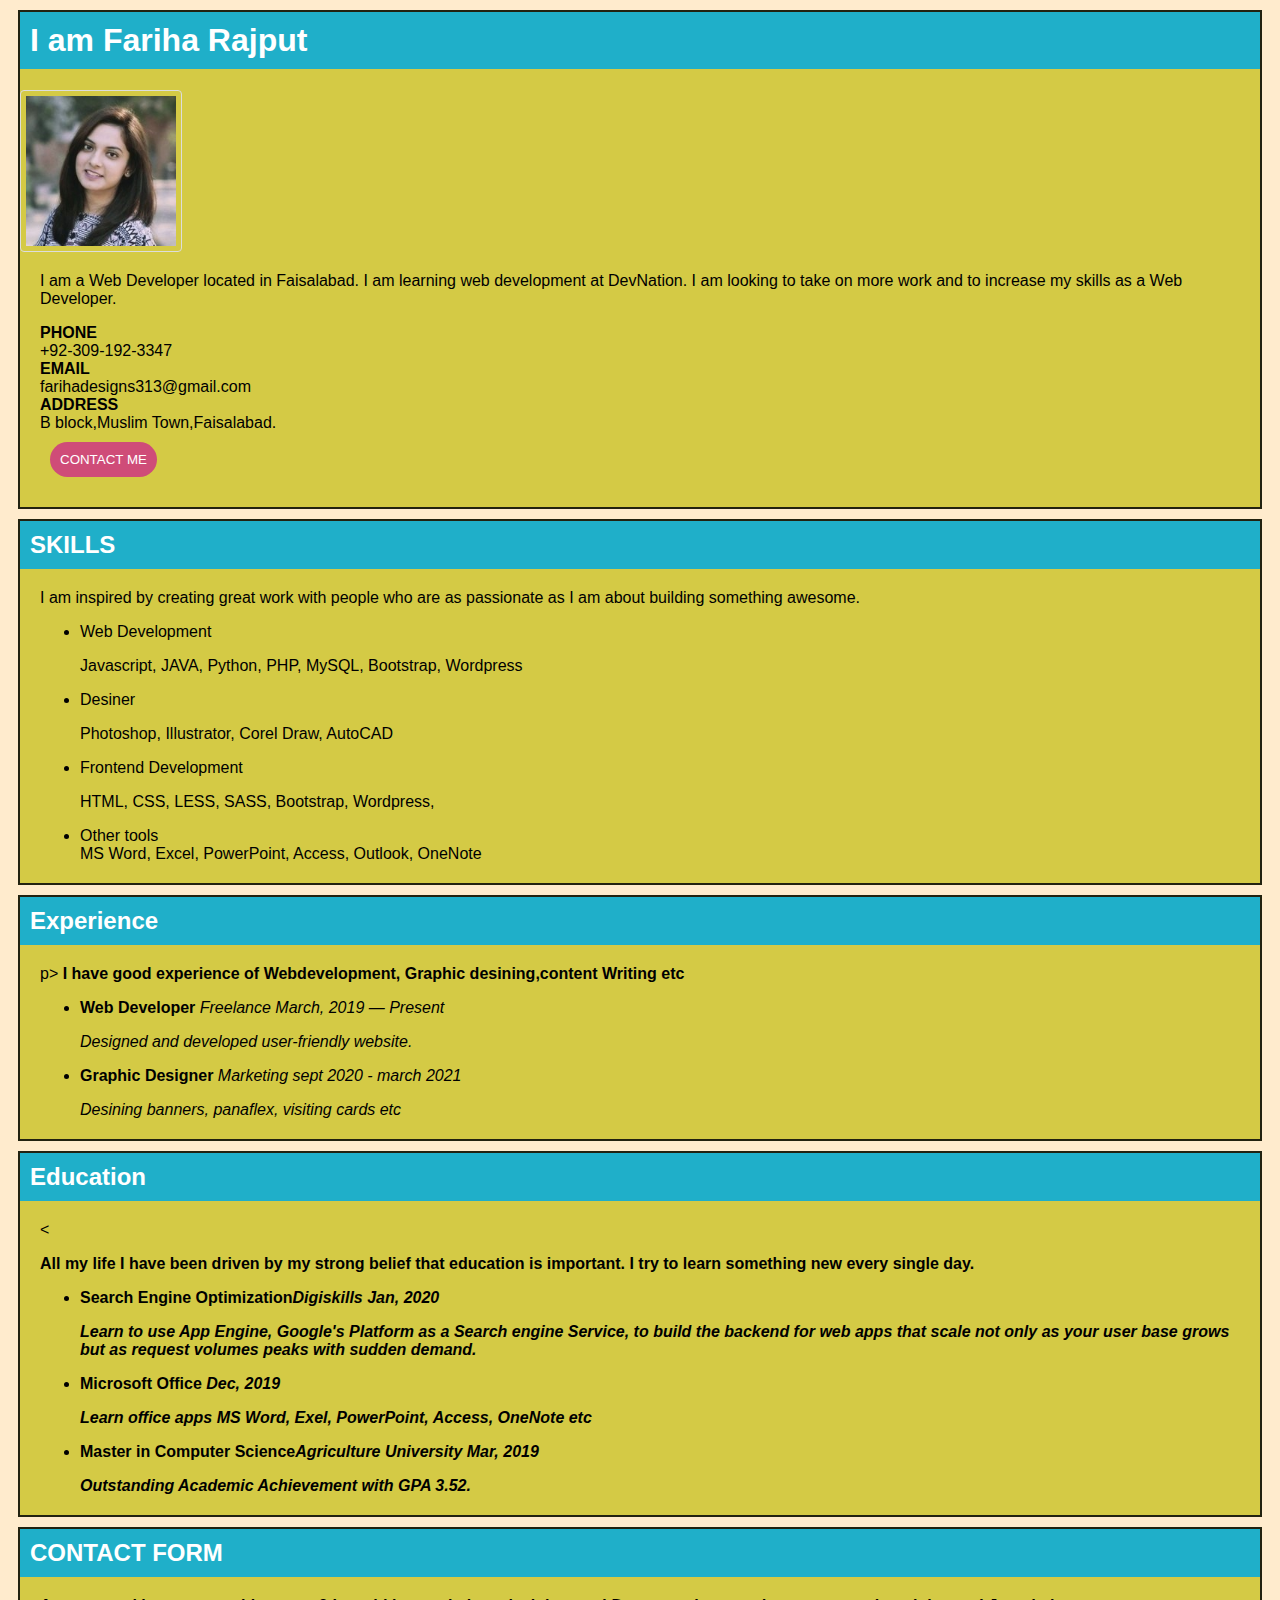
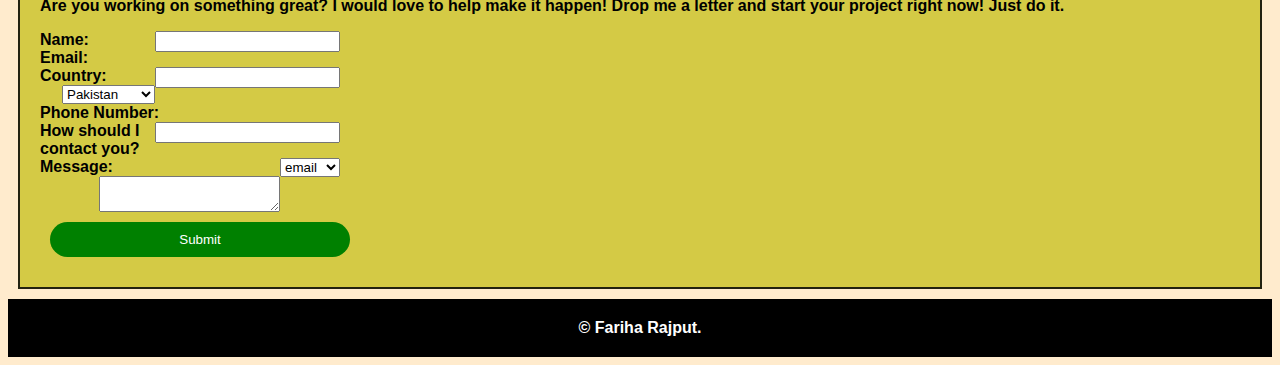
<file: week1/index.html>
<!DOCTYPE html>
<html lang="en">

<head>
    <meta charset="UTF-8">
    <meta http-equiv="X-UA-Compatible" content="IE=edge">
    <meta name="viewport" content="width=device-width, initial-scale=1.0">
    <title>Portfolio</title>
    <link rel="stylesheet" href="css/style.css" type="text/css">
</head>

<body>

    <section class="section">
        <!-- Introduction -->
        <h1>I am Fariha Rajput</h1>
        <img src="images/profile_pic.jpg" alt="Fariha Rajput">

        <div class="content">
            <p>I am a Web Developer located in Faisalabad. I am learning web development at DevNation. I am
                looking to take on more work and to increase my skills as a Web Developer.</p>
            <div>
                <strong>PHONE</strong><br>
                +92-309-192-3347
            </div>
            <div>
                <strong>EMAIL</strong><br>
                farihadesigns313@gmail.com
            </div>
            <div>
                <strong>ADDRESS</strong><br>
                B block,Muslim Town,Faisalabad.
            </div>
            <button class="btn btn-contact">CONTACT ME</button>
        </div>
    </section>

    <section class="section">
        <!-- skills  -->
        <h2>SKILLS</h2>
        <div class="content">
            <p>
                I am inspired by creating great work with people who are as passionate as I am about building something
                awesome.
            </p>
            <ul>
                <li>Web Development</li>
                <p>
                    Javascript, JAVA, Python, PHP, MySQL, Bootstrap, Wordpress
                </p>
                <li>Desiner</li>
                <p>
                    Photoshop, Illustrator, Corel Draw, AutoCAD
                </p>
                <li>Frontend Development</li>
                <p>
                    HTML, CSS, LESS, SASS, Bootstrap, Wordpress,
                </p>
    
                <li>Other tools</li>
                MS Word, Excel, PowerPoint, Access, Outlook, OneNote
            </ul>
        </div>
    </section>

    <section class="section">
        <!-- experience -->
        <h2>Experience</h2>
        <div class="content">
            p>
            <strong>I have good experience of Webdevelopment, Graphic desining,content Writing etc</strong>
        </p>
        <ul>
            <li><strong>Web Developer</strong> <em>Freelance March, 2019 — Present</em></li>
            <p>
                <em>Designed and developed user-friendly website.</em>
            </p>
            <li><strong>Graphic Designer</strong> <em> Marketing sept 2020 - march 2021</em></li>
            <p>
                <em>Desining banners, panaflex, visiting cards etc</em>
            </p>
        </ul>  
          </div>
    </section>

    <section class="section">
        <!-- education -->
        <h2>Education</h2>
        <div class="content">
            <<p>
                <strong>All my life I have been driven by my strong belief that education is important. I try to learn
                    something new every single day.</strong>
            </p>
    
            <ul>
                <li><strong>Search Engine Optimization<em>Digiskills Jan, 2020</em>
                    <p>
                        <em>Learn to use App Engine, Google's Platform as a  Search engine Service, to build the backend for web apps that
                            scale not only as your user base grows but as request volumes peaks with sudden demand.</em>
                    </p>
                </li>
                <li><strong>Microsoft Office </strong><em> Dec, 2019</em>
                    <p>
                        <em>Learn office apps MS Word, Exel, PowerPoint, Access, OneNote etc</em>
                    </p>
                </li>
                <li><strong>Master in Computer Science</strong><em>Agriculture University Mar, 2019</em>
                    <p>
                        <em>Outstanding Academic Achievement with GPA 3.52. </em>
                    </p>
                </li>
            </ul>
        </div>
    </section>

    <section class="section">
        <!-- contact form -->
        <h2>
            CONTACT FORM
        </h2>
        <div class="content">
            <p>
                Are you working on something great? I would love to help make it happen! Drop me a letter and start your
                project right now! Just do it.
            </p>

            <div>
                <form action="" method="POST" class="input-form">
                    <div class="input-box">
                        <label for="name">Name:</label>
                        <input type="text" name="name"><br>
                    </div>


                    <div class="input-box">
                        <label for="email">Email:</label>
                        <input type="text" name="email"><br>
                    </div>

                    <div class="input-box">
                        <label for="country">Country:</label>
                        <select name="country">
                            <option value="pakistan">Pakistan</option>
                            <option value="uae">UAE</option>
                            <option value="bangladesh">Bangladesh</option>
                            <option value="singapore">Singapore</option>
                            <option value="usa">USA</option>
                        </select>
                    </div>
                    <div class="input-box">
                        <label for="Phone">Phone Number:</label>
                        <input type="tel" name="phone"><br>
                    </div>

                    <div class="input-box">
                        <label for="contact">How should I contact you?</label>
                        <select name="contact">
                            <option value="email">email</option>
                            <option value="phone">phone</option>
                        </select>
                    </div>

                    <div class="input-box">
                        <label for="message">Message:</label>
                        <textarea name="message"></textarea>
                    </div>

                    <input type="submit" value="Submit" class="btn btn-submit">
                </form>
            </div>
        </div>
    </section>

    <footer class="footer">
        &copy; Fariha Rajput.
    </footer>

</body>

</html>
</file>
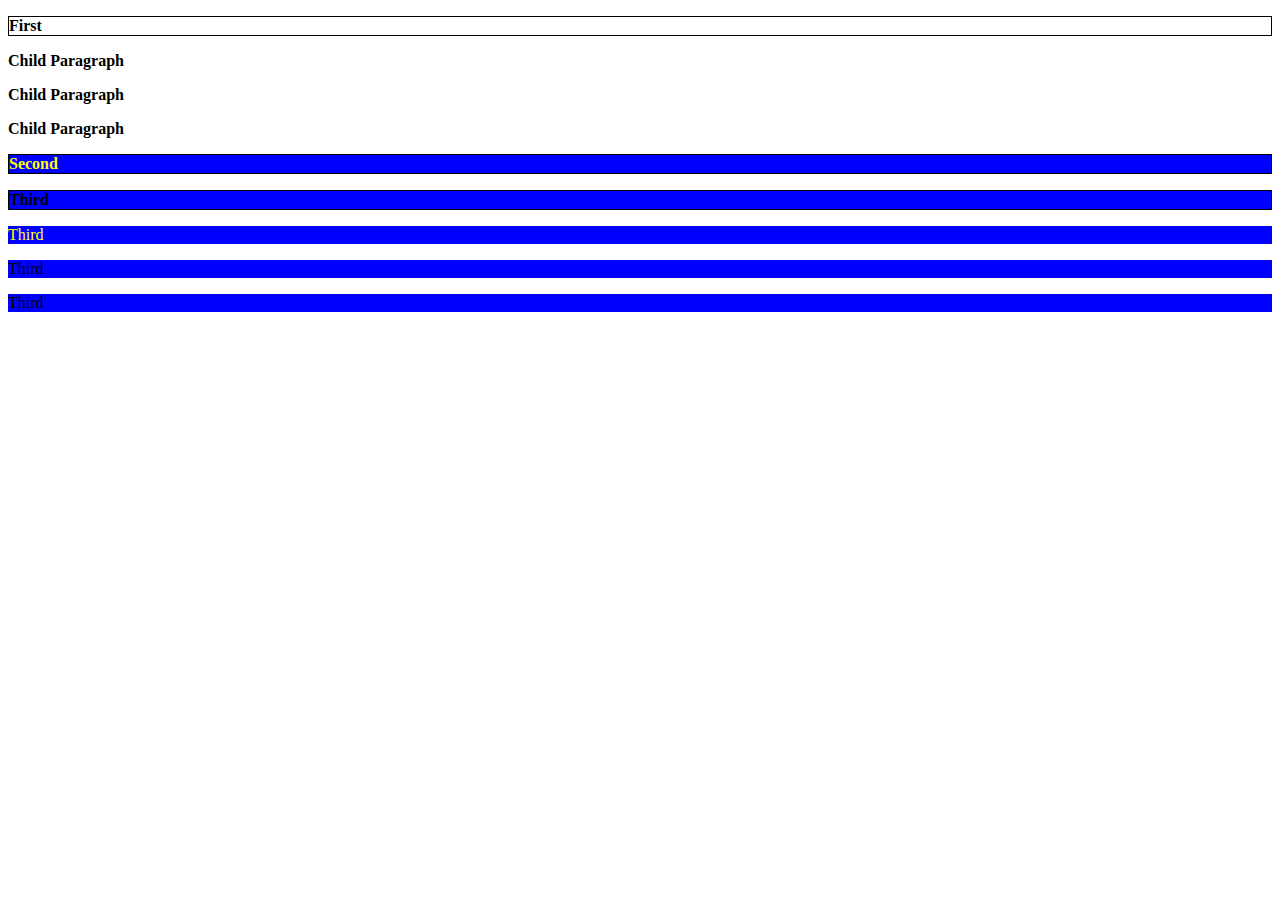
<file: week2/index.html>
<!DOCTYPE html>
<html lang="en">
  <head>
    <meta charset="UTF-8" />
    <meta http-equiv="X-UA-Compatible" content="IE=edge" />
    <meta name="viewport" content="width=device-width, initial-scale=1.0" />
    <title>Document</title>
    <link rel="stylesheet" href="css/style.css" type="text/css" />
  </head>
  <body>
    <div id="container">
      <p>First</p>
      <div>
        <p>Child Paragraph</p>
        <p>Child Paragraph</p>
        <p>Child Paragraph</p>
      </div>
      <p>Second</p>
      <p>Third</p>
    </div>
    <p>Third</p>
    <p>Third</p>
    <p>Third</p>
  </body>
</html>
</file>
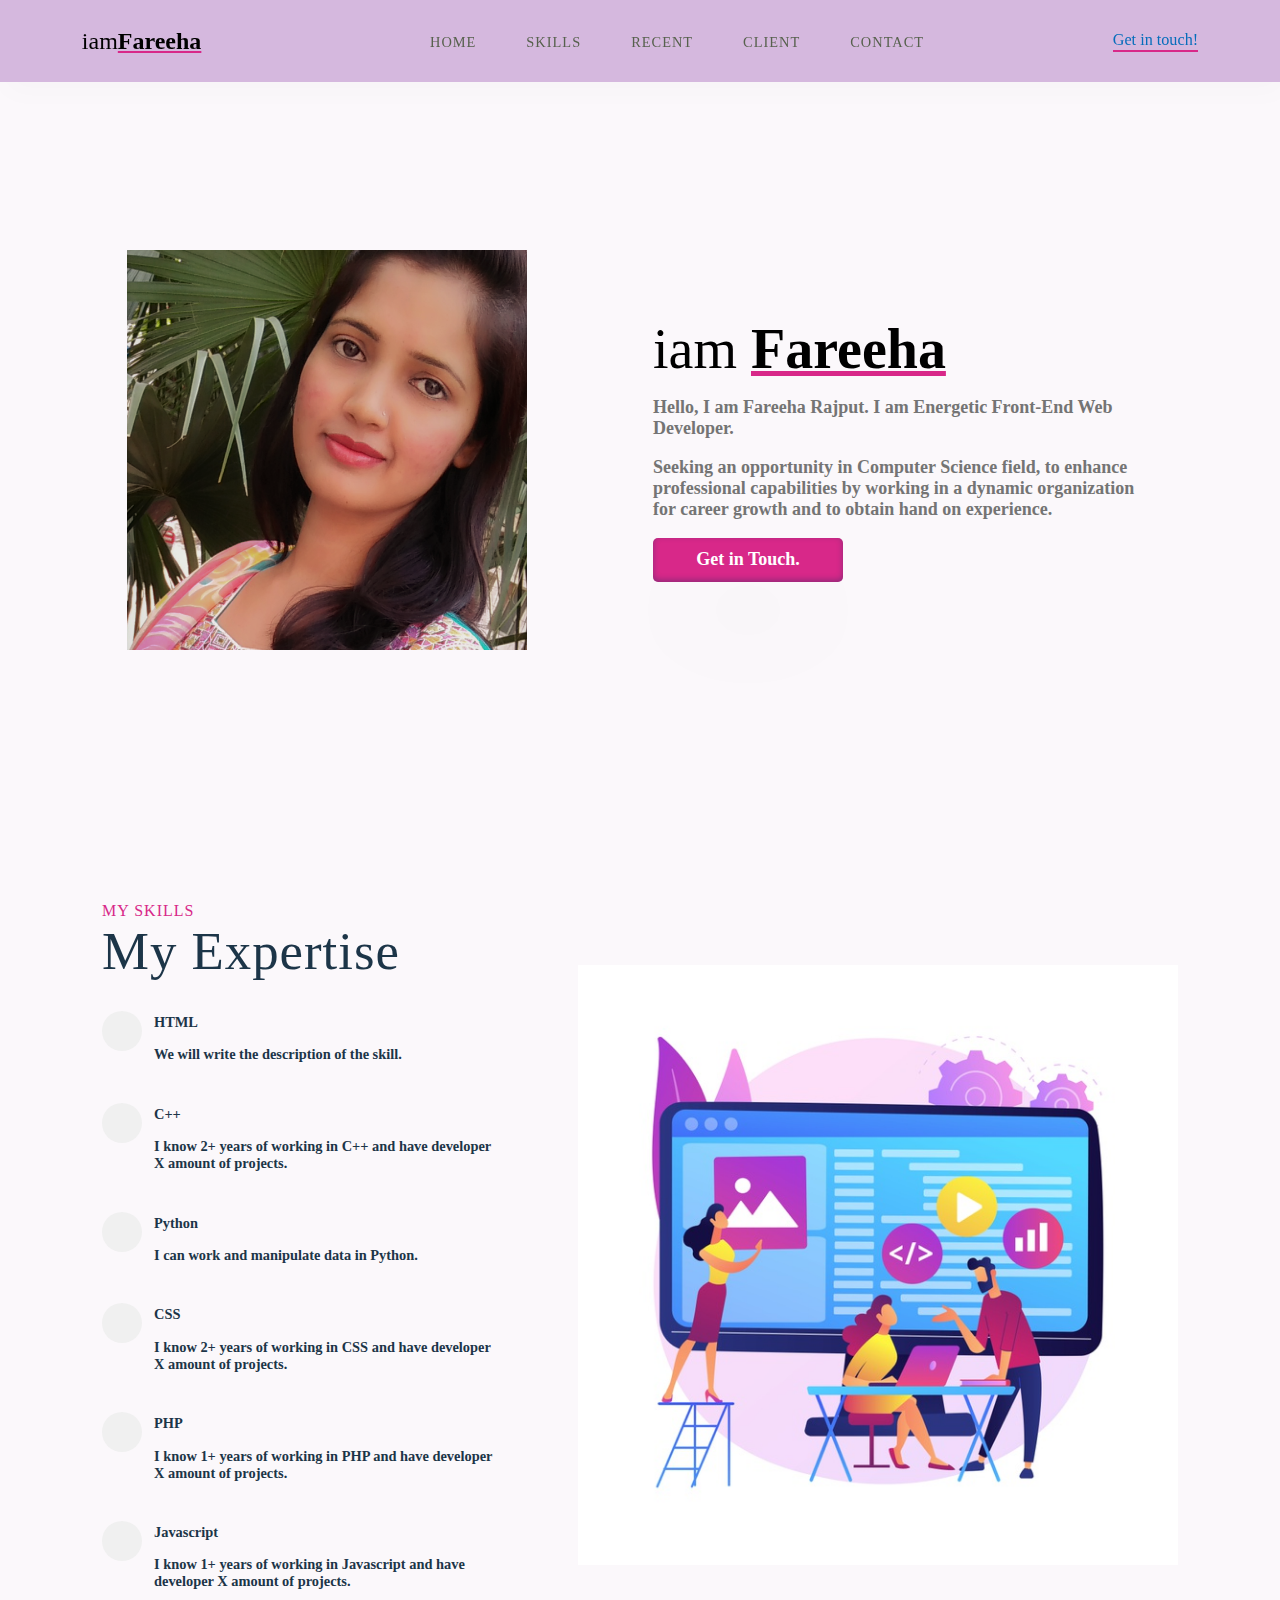
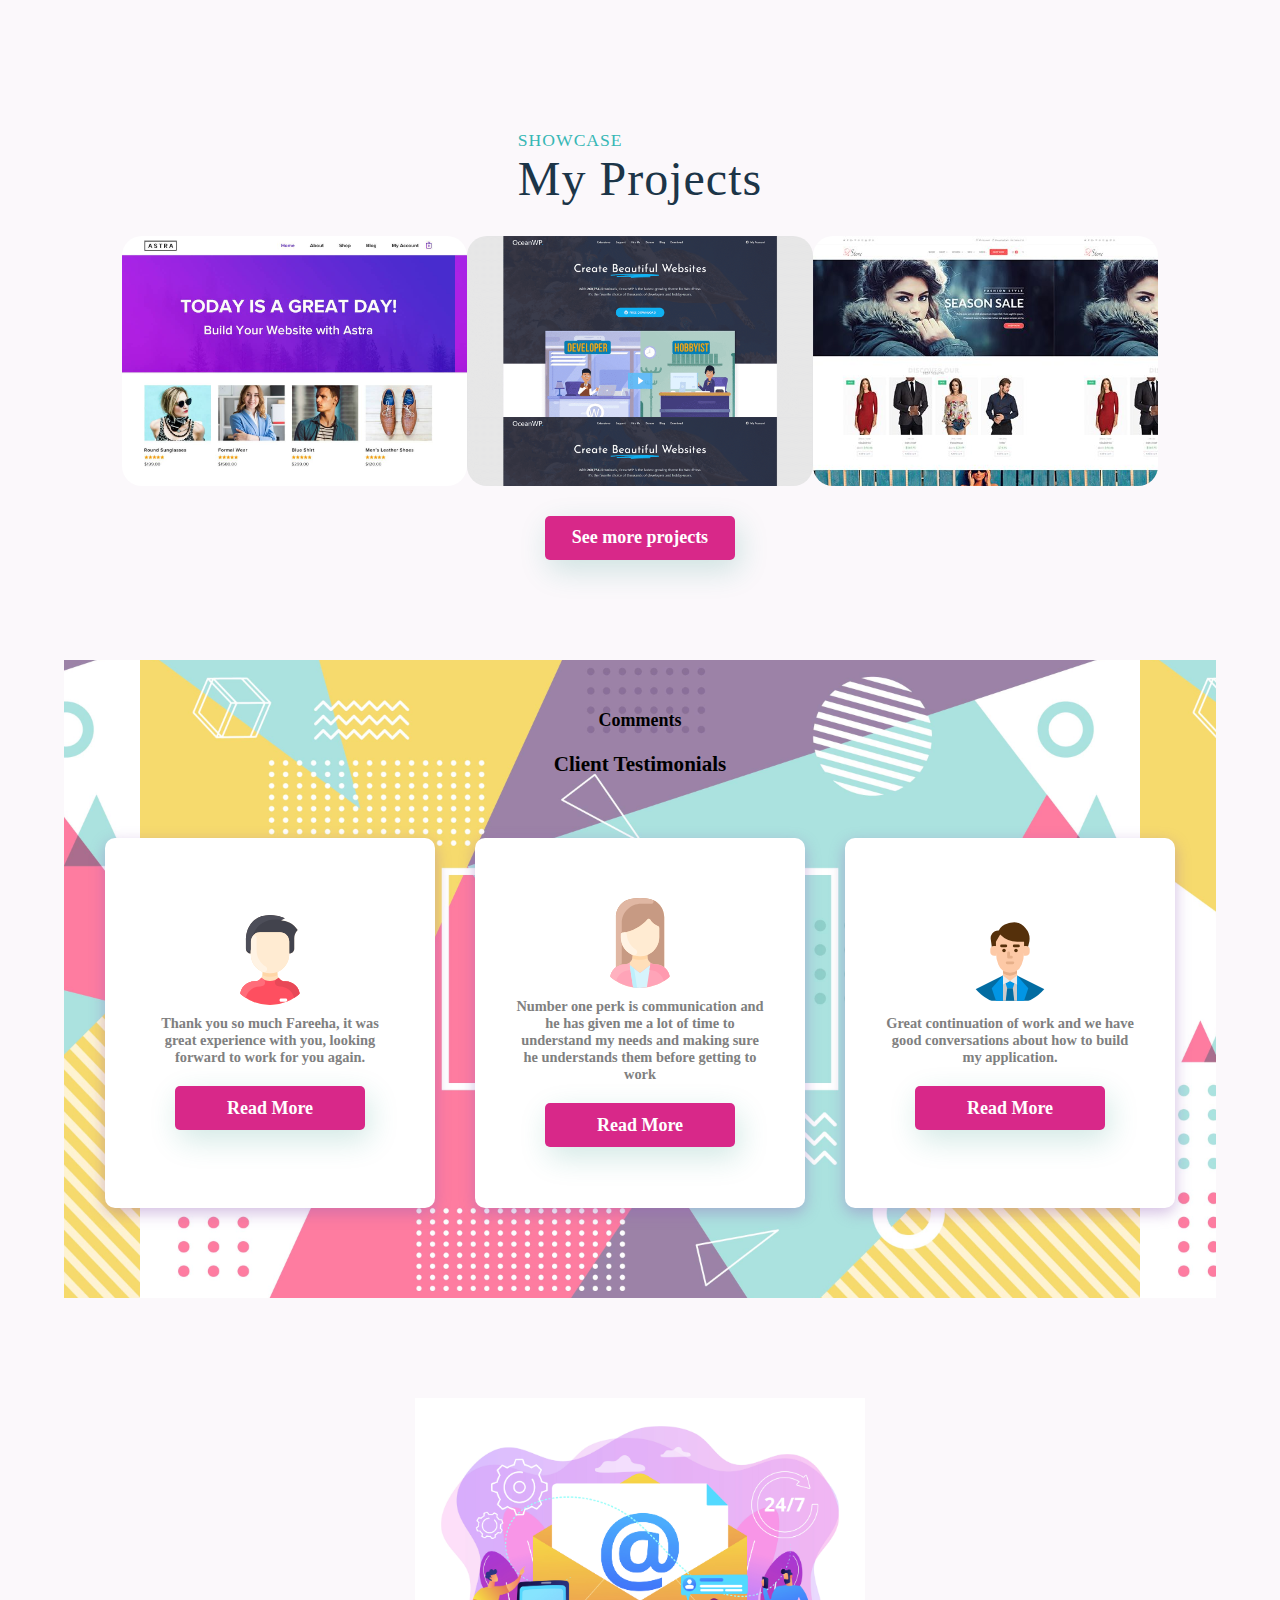
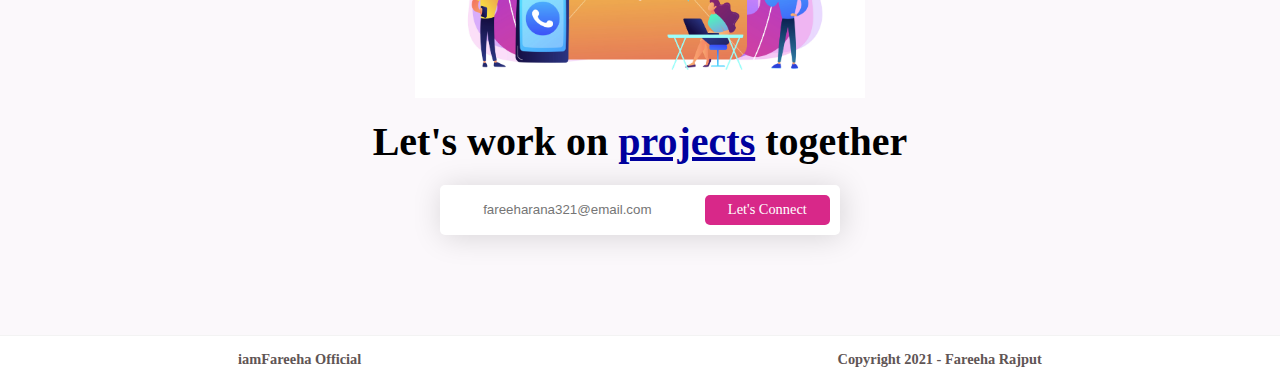
<file: week3/html/index.html>
<!DOCTYPE html>
<html lang="en">
<head>
    <meta charset="UTF-8">
    <meta name="viewport" content="width=device-width, initial-scale=1.0">

    <!-- Google Fonts --><!-- Fonts -->
    <link rel="preconnect" href="https://fonts.gstatic.com">
    <link href="https://fonts.googleapis.com/css2?family=Montserrat:wght@300;500;700&display=swap" rel="stylesheet">
    <!-- Font Awesome -->
    <link rel="stylesheet" href="https://cdnjs.cloudflare.com/ajax/libs/font-awesome/5.15.2/css/all.min.css" integrity="sha512-HK5fgLBL+xu6dm/Ii3z4xhlSUyZgTT9tuc/hSrtw6uzJOvgRr2a9jyxxT1ely+B+xFAmJKVSTbpM/CuL7qxO8w==" crossorigin="anonymous" />
    <!-- CSS Files -->
    <link rel="stylesheet" type="text/css" href="../css/style.css" media="screen" />

    <title>My Portfolio</title>
</head>

<body>

    <!-- Navbar Section -->
    <section id="main">
        <nav>
            <!-- Logo -->
            <a href="#">
                <h1 class="logo-heading">iam<span class="name">Fareeha</span></h1>
            </a>
            <!-- Menu Button (Checkbox for responsiveness) -->
            <input class="menu-btn" type="checkbox" id="menu-btn">
            <label class="menu-icon" for="menu-btn">
                <span class="nav-icon"></span>
            </label>
            <!-- Menu Items -->
            <ul class="menu">
                <li><a href="#">Home</a></li>
                <li><a href="#skills">Skills</a></li>
                <li><a href="#my-projects">Recent</a></li>
                <li><a href="#client">Client</a></li>
                <li><a href="#contact">Contact</a></li>
            </ul>
            <!-- Get in touch button -->
            <a href="https://www.linkedin.com/in/fareeha-rajput-057762108/" class="get-in-touch">Get in touch!</a>
        </nav>

    </section>

    <!-- Front-Main Section -->
    <div class="content">
        <!-- Image -->
        <div class="model">
            <img class="img" alt="fareeha-image" src="../img/pic.png">
        </div>
        <!-- Text on the right -->
        <div class="main-text">
            <h1 class="logo-heading">iam
                <span class="name">Fareeha</span>
            </h1>
            <p>Hello, I am Fareeha Rajput. I am Energetic Front-End Web Developer. </p>
            <p>Seeking an opportunity in Computer Science field,
                to enhance professional capabilities by working
                in a dynamic organization for career growth
                and to obtain hand on experience.</p>
            <a href="https://www.linkedin.com/in/fareeha-rajput-057762108/" class="portfolio-button">Get in Touch.</a>
        </div>

    </div>

    <!-- Skills Section -->
    <section id="skills">

        <div class="skill-text">

            <div class="skill-heading">
                <span>My Skills</span>
                <h2>My Expertise</h2>
            </div>

            <div class="s-box-container">
                <!-- Skill Box # 1 -->
                <div class="skill-box">
                    <div class="s-box-icon">
                        <i class="fab fa-html5"></i>
                    </div>

                    <div class="s-box-text">
                        <strong>HTML</strong>
                        <p>We will write the description of the skill.</p>
                    </div>

                </div>

                <!-- Skill Box # 2 -->
                <div class="skill-box">
                    <div class="s-box-icon">
                        <i class="fab fa-cuttlefish"></i>
                    </div>

                    <div class="s-box-text">
                        <strong>C++</strong>
                        <p>I know 2+ years of working in C++ and have developer X amount of projects.</p>
                    </div>

                </div>

                <!-- Skill Box # 3 -->
                <div class="skill-box">
                    <div class="s-box-icon">
                        <i class="fab fa-python"></i>
                    </div>

                    <div class="s-box-text">
                        <strong>Python</strong>
                        <p>I can work and manipulate data in Python.</p>
                    </div>

                </div>

                <!-- Skill Box # 4 -->
                <div class="skill-box">
                    <div class="s-box-icon">
                        <i class="fab fa-css3-alt"></i>
                    </div>

                    <div class="s-box-text">
                        <strong>CSS</strong>
                        <p>I know 2+ years of working in CSS and have developer X amount of projects.</p>
                    </div>

                </div>
                <!-- Skill Box # 5 -->
                <div class="skill-box">
                    <div class="s-box-icon">
                        <i class="fab fa-php"></i>
                    </div>

                    <div class="s-box-text">
                        <strong>PHP</strong>
                        <p>I know 1+ years of working in PHP and have developer X amount of projects.</p>
                    </div>

                </div>

                <!-- Skill Box # 6 -->
                <div class="skill-box">
                    <div class="s-box-icon">
                        <i class="fab fa-js-square"></i>
                    </div>

                    <div class="s-box-text">
                        <strong>Javascript</strong>
                        <p>I know 1+ years of working in Javascript and have developer X amount of projects.</p>
                    </div>

                </div>

            </div>

        </div>

        <div class="skill-img">
            <img src="../img/skill2.jpg" alt="skills-image">
        </div>
    </section>

    <!-- My Projects -->
    <section id="my-projects">
        <div class="recent-heading">
            <span>Showcase</span>
            <h3>My Projects</h3>
        </div>

        <div class="project-showcase">
            <!-- Project # 1 -->
            <div class="project one">
                <div id="hide">
                    <p class="project-text">
                        Description of the project
                    </p>
                    <a href="#" class="project-btn">Visit Website</a>
                </div>
            </div>

             <!-- Project # 2 -->
             <div class="project two">
                <div id="hide">
                    <p class="project-text">
                        Description of the project
                    </p>
                    <a href="#" class="project-btn">Visit Website</a>
                </div>
            </div>

             <!-- Project # 3 -->
             <div class="project three">
                <div id="hide">
                    <p class="project-text">
                        Description of the project
                    </p>
                    <a href="#" class="project-btn">Visit Website</a>
                </div>
            </div>
        </div>
        <a href="" class="recent-btn">See more projects</a>

    </section>
   
    <section id="client">
        <!-- Client Heading -->
        <div class="client-heading">
            <span>Comments</span>
            <h3>Client Testimonials</h3>
        </div>

        <div class="c-box-container">
            <!-- Client Box # 1 -->
            <div class="client-box">
                <img src="../img/man.svg" alt="">
                <div class="star">
                    <i class="fa fa-star"></i>
                    <i class="fa fa-star"></i>
                    <i class="fa fa-star"></i>
                    <i class="fa fa-star"></i>
                    <i class="fa fa-star"></i>
                </div>
                <p>Thank you so much Fareeha, it was great experience with you, looking forward to work for you again.</p>
                <a href="#">Read More</a>
            </div>

            <!-- Client Box # 2 -->
            <div class="client-box">
                <img src="../img/woman.svg" alt="">
                <div class="star">
                    <i class="fa fa-star"></i>
                    <i class="fa fa-star"></i>
                    <i class="fa fa-star"></i>
                    <i class="fa fa-star"></i>
                    <i class="fa fa-star"></i>
                </div>
                <!-- <p>Great job, delivered exactly what I was looking for in a timely manner. Thank you.</p> -->
                <p> Number one perk is communication and he has given me a lot of time to understand my needs and making sure he understands them before getting to work</p>
                <a href="#">Read More</a>
            </div>

            <!-- Client Box # 3 -->
            <div class="client-box">
                <img src="../img/bussiness-man.svg" alt="">
                <div class="star">
                    <i class="fa fa-star"></i>
                    <i class="fa fa-star"></i>
                    <i class="fa fa-star"></i>
                    <i class="fa fa-star"></i>
                    <i class="fa fa-star"></i>
                </div>
                <p>Great continuation of work and we have good conversations about how to build my application.</p>
                <a href="#">Read More</a>
            </div>
        </div>
    </section>

    <!-- Contact & Footer -->

    <section id="contact">
        <img src="../img/contact.jpg">
        <h3>Let's work on <span style="color: rgb(0, 0, 158); text-decoration: underline;">projects</span> together</h3>
        <div class="contact-input">
            <input type="email" placeholder="fareeharana321@email.com">
            <a href="#">Let's Connect</a>
        </div>
    </section>

    <footer>
        <p>iamFareeha Official</p>
        <p>Copyright 2021 - Fareeha Rajput</p>

    </footer>



    
</body>
</html>
</file>
<file: week1/css/style.css>
body{
    font-family: 'Segoe UI', Tahoma, Geneva, Verdana, sans-serif;
    background-color: blanchedalmond;
}

.section{
    border: solid 2px rgb(34, 34, 16);
    background-color: rgb(212, 202, 69);
    margin: 10px;
}

.section h1, h2{
    background-color: rgb(31, 175, 201);
    color: white;
    padding: 10px;
    margin-top: 0;
}

.section img {
    border: 1px solid #ddd;
    border-radius: 4px;
    padding: 5px;
    width: 150px;
  }

.content{
    margin: 0 20px 20px 20px;
}

.btn{
    border: none;
    border-radius: 50px;
    padding: 10px;
    margin: 10px;
}

.btn-contact{
    background-color:rgb(207, 76, 120);
    color: white;
}

.btn-submit{
    background-color:green;
    color: white;
    width: 300px;  
    border-radius: 50px;  
}

.input-form{
    width: 300px;
}

.input-box input, select, textarea{
    float: right;
}

.footer{
    padding: 20px;
    background-color: black;
    color: white;
    text-align: center;
}
</file>
<file: week2/css/style.css>
div#container p {
  font-weight: bold;
}

div#container > p {
  border: 1px solid black;
}

div + p {
  color: yellow;
}

div ~ p {
  background-color: blue;
}
</file>
<file: week3/css/style.css>
@charset "utf-8";

:root {
    --main-bg-color: #d82889;
}

body {
    margin: 0px;
    padding: 0px;
    font-family: Cambria, "Hoefler Text", "Liberation Serif", Times, "Times New Roman", "serif";
    font-size: large;
    font-weight: 600;
    box-sizing: border-box;
    scroll-behavior: smooth;
    background-color: rgba(236, 220, 233, 0.2);
}

.border {
    border: 2px solid black;
}

ul {
    list-style: none;
}

a {
    text-decoration: none;
}

#main {
    width: 100%;
    height: 100vh;
    position: relative;
}

nav {
    display: flex;
    justify-content: space-around;
    align-items: center;
    box-shadow: 5px 10px 30px rgba(15, 15, 15, 0.02);
    position: fixed;
    left: 0;
    top: 0;
    width: 100%;
    z-index: 1;
    background-color: rgba(126, 36, 156, 0.3);
}

nav ul {
    display: flex;
}

nav ul li a {
    height: 40px;
    line-height: 43px;
    margin: 3px;
    padding: 0px 22px;
    display: flex;
    font-size: 0.8em;
    text-transform: uppercase;
    font-weight: 500;
    color: #57614d;
    letter-spacing: 1px;
}

nav ul li a:hover {
    background-color: var(--main-bg-color);
    color: #fff;
    border-radius: 5px;
}

.get-in-touch {
    color: #066dbb;
    font-weight: 500;
    font-size: 0.9em;
    border-bottom: 2px solid var(--main-bg-color);
}

.logo-heading {
    font-weight: 300;
    font-size: 1.5rem;
    color: black;
}

.name {
    font-weight: 800;
    text-decoration: underline;
    text-decoration-color: var(--main-bg-color);
}

/* Content */

.model {
    height: 400px;
    width: 400px;
    /* border-radius: 50px; */
}

.model img {
    width: 100%;
    height: 100%;
    object-fit: cover;
}

.content {
    width: 90%;
    display: flex;
    justify-content: space-around;
    align-items: center;
    position: absolute;
    left: 50%;
    top: 50%;
    transform: translate(-50%, -50%);
}

.main-text {
    width: 500px;
}

.main-text h1 {
    font-size: 3.5rem;
    margin: 0px 0px 10px 0px;
    line-height: 60px;
}

.main-text p {
    color: #747474;
}

.portfolio-button {
    width: 190px;
    height: 44px;
    display: grid;
    place-items: center;
    background-color: var(--main-bg-color);
    color: #fff;
    border-radius: 5px;
    box-shadow: rgba(21, 21, 22, 0.25) 0px 50px 100px -20px, rgba(65, 5, 5, 0.3) 0px 30px 60px -30px, rgba(4, 46, 88, 0.35) 0px -2px 6px 0px inset;
}

/* Skills Section Styling */

#skills {
    display: flex;
    justify-content: space-around;
    align-items: center;
    width: 90%;
    margin: auto auto 50px auto;
}

.skill-img {
    width: 600px;
    height: 600px;
}

.skill-img img {
    width: 100%;
    height: 100%;
    object-fit: contain;
}

.skill-text {
    width: 400px;
}

.skill-heading span {
    color: var(--main-bg-color);
    font-weight: 500;
    text-transform: uppercase;
    letter-spacing: 1px;
    font-size: 1rem;
}

.skill-heading h2 {
    color: #1c3548;
    font-size: 3.3rem;
    margin: 0px;
    font-weight: 400;
    letter-spacing: 1px;
}

.s-box-container {
    margin-top: 30px;
}

.skill-box {
    display: flex;
    margin: 25px 0px;
}

.s-box-icon {
    margin-right: 12px;
}

.s-box-icon i {
    width: 40px;
    height: 40px;
    background-color: #f0f0f0;
    border-radius: 50%;
    display: flex;
    justify-content: center;
    align-items: center;
    font-size: 1.1rem;
}


.s-box-text strong {
    color: #1c3548;
    margin: 0px;
    font-size: 0.9rem;
    font-weight: 600;
}

.s-box-text p {
    color: #1c3548;
    font-size: 0.9rem;
}

.fab {
    color: var(--main-bg-color);
}

/* Projects Section */

#my-projects {
    display: flex;
    justify-content: space-around;
    align-items: center;
    width: 90%;
    margin: auto auto 50px auto;

    padding: 50px 0px;
    flex-direction: column;
}

.recent-heading span {
    color: #36b7b5;
    font-weight: 500;
    text-transform: uppercase;
    letter-spacing: 1px;
    font-size: 1.1rem;
}

.recent-heading h3 {
    color: #1c3548;
    font-size: 3rem;
    margin: 0px;
    font-weight: 400;
    letter-spacing: 1px;
}

.project-showcase {
    display: flex;
    width: 90%;
    justify-content: space-evenly;
}

.project {
    width: 350px;
    height: 250px;
    border-radius: 20px;
    display: flex;
    justify-content: center;
    align-items: center;
    flex-direction: column;
    margin: 30px 0px;
}

.one {
    background-image: url(../img/cap4.jpg);
    background-size: contain;
}

.two {
    background-image: url(../img/cap2.png);
    background-size: contain;
}

.three {
    background-image: url(../img/cap3.jpg);
    background-size: contain;
}

.project #hide {
    visibility: hidden;
    background-color: rgb(190, 58, 113);
    width: 100%;
    height: 100%;
    z-index: 1000;
    display: grid;
    place-items: center;
    align-items: center;
    border-radius: 20px;
    opacity: 100%;
}

.project-text {
    color: black;
    font-size: 1.3rem;
    padding: 20px;
    justify-content: space-evenly;
}

.project-btn {
    color: black;
    background: white;
    border: 1px solid var(--main-bg-color);
    border-radius: 5px;
    padding: 15px;
    box-shadow: 0 5px 15px rgba(145, 92,182,.4);
}

.project-btn:hover {
    color: white;
    background-color: black;
    border: 1px solid var(--main-bg-color);
    box-shadow: 0 5px 15px rgba(145, 92,182,.4);
}

.project:hover #hide {
    visibility: visible;
    border: 1px solid var(--main-bg-color);
    z-index: 1000;
    cursor: pointer;
    transition: all ease 2s;
}

.recent-btn {
    width: 190px;
    height: 44px;   
    display: flex;
    justify-content: center;
    align-items: center;
    color: white;
    background-color: var(--main-bg-color);
    border-radius: 5px;
    box-shadow: 4px 10px 30px rgba(24,139,119,0.2);
}

/* Client Section */

#client {
    justify-content: space-around;
    align-items: center;
    width: 90%;
    margin: auto auto 50px auto;
    background: blue;

    padding: 50px 0px;
    background-image: url(../img/bg1.jpg);
    background-position: center;
    background-size: 1000px;
    
}

.client-heading {
    display: flex;
    justify-content: center;
    align-items: center;
    flex-direction: column;
}

.c-box-container {
    display: flex;
    justify-content: center;
    align-items: center;
    flex-wrap: wrap;
    margin: 20px 0px;
}

.client-box {
    width: 310px;
    height: 350px;
    background-color: white;
    border-radius: 10px;

    display: flex;
    justify-content: center;
    align-items: center;
    flex-direction: column;
    padding: 10px;
    margin: 20px;
    box-shadow: 0 5px 15px rgba(145, 92, 182, .4);
    
}

.client-box img {
    width: 90px;
    height: 90px;
    border-radius: 50%;
    object-fit: cover;
}

.star {
    display: flex;
    margin: 10px 0px 0px 0px;
}

.star i {
    color: gold;
}

.client-box p {
    color: grey;
    font-size: 0.9rem;
    margin: 0px;
    text-align: center;
    display: block;
    display: -webkit-box;
    max-width: 80%;
    overflow: hidden;
    text-overflow: ellipsis;
    -webkit-line-clamp: 4;
    -webkit-box-flex-group: vertical;
}

.client-box a {
    width: 190px;
    height: 44px;
    display: flex;
    justify-content: center;
    align-items: center;
    color: white;
    background: var(--main-bg-color);
    border-radius: 5px;
    box-shadow: 4px 10px 30px rgba(24,139,119,0.2);

    margin-top: 20px;
}

.client-box:hover {
    transform: translateY(-10px);
    box-shadow: 5px 10px 30px rgba(0,0,0,0.3);
    background-color: var(--main-bg-color);
}

/* Contact & Footer */

#contact {
    display: flex;
    justify-content: center;
    align-items: center;
    width: 90%;
    margin: auto auto 50px auto;
    flex-direction: column;
    padding: 50px 0px;
}

#contact img {
    height: 300px;
}
#contact h3 {
    font-size: 2.5rem;
    margin: 20px;
}

.contact-input {
    width: 400px;
    height: 50px;
    background-color: white;
    display: flex;
    justify-content: center;
    border-radius: 5px;
    box-shadow: 2px 2px 30px rgba(0,0,0,0.15);
}

.contact-input input {
    width: 100%;
    background: transparent;
    border: none;
    outline: none;
    text-align: center;
    color: #242425;
}

.contact-input a {
    width: 200px;
    height: 30px;
    background-color: var(--main-bg-color);
    color: white;
    display: flex;
    font-size: 0.9rem;
    justify-content: center;
    align-items: center;
    margin: auto 10px;
    border-radius: 5px;
    font-weight: 500;
}

footer {
    display: flex;
    justify-content: space-around;
    border-top: 1px solid rgba(232, 232, 232, 0.5);
    background-color: white;
}

footer p {
    margin: 15px 0px;
    color: #5f5555;
    font-size: 0.9rem;
}

/* Responsive Behavior */

nav .menu-btn, 
.menu-icon {
    display: none;
}

@media(max-width: 1140px) {
    .content {
        width: 100%;
    }
    .model {
        width: 400px;
        height: 400px;
    }
    .main-text, .model {
        margin: 10px;
    }
    .main-text h1 {
        font-size: 3rem;
    }
    .skill-img {
        width: 400px;
        height: 400px;
    }
    .client-box {
        flex-grow: 0.5;
    }
}

@media(max-width: 900px) {
    .menu-icon {
        display: block;
    }
    nav {
        justify-content: space-between;
        height: 65px;
        /* padding: 0px 30px; */
        width: 100vw;
    }
    .logo img {
        height: 35px;
    }
    .menu {
        display: none;
        position: absolute;
        top: 65px;
        left: 0px;
        background-color: white;
        border-bottom: 4px solid var(--main-bg-color);
        width: 100%;
        padding: 0px;
        margin: 0px;
    }

    .menu li {
        width: 100%;
    }

    nav .menu li a {
        width: 100%;
        height: 40px;
        justify-content: center;
        align-items: center;
        margin: 0px;
        padding: 25px;
        border: 10px solid rgba(38,38,38,0.03);
    }
    nav .menu-icon {
        cursor: pointer;
        float: right;
        padding: 28px 20px;
        position: relative;
        user-select: none;
    }

    nav .menu-icon .nav-icon {
        background-color: #333333;
        display: block;
        height: 2px;
        position: relative;
        transition: background 0.2s ease-in;
        width: 18px;
    }

   
    nav .menu-icon .nav-icon:before,
    nav .menu-icon .nav-icon:after {
        background: #333333;
        content: "";
        display: block;
        height: 100%;
        position: absolute;
        transition: all ease-out 0.2s;
        width: 100%;
        
    }

    nav .menu-icon .nav-icon:before {
        top: 5px;
    }

    nav .menu-icon .nav-icon:after {
        top: -5px;
    }

    nav .menu-btn:checked ~ .menu {
        display: grid;
    }

    nav .menu-btn:checked ~ .menu-icon .nav-icon {
        background: transparent;
    } 

    nav .menu-btn:checked ~ .menu-icon .nav-icon:before {
        transform: rotate(90deg);
        top: 0;
    }
    nav .get-in-touch {
        display: none;
    }

    .content {
        position: relative;
        margin-top: -10%;
        margin-bottom: -30%;
    }

    #skills {
        width: 100%;
        justify-content: space-between;
        /* padding: 40px; */
    }

    .skill-text {
        width: 400px;
    }

    .skill-img {
        width: 40%;
        height: 300px;
    }

    .skill-img img {
        object-fit: contain;
        object-position: center;
    }

    .recent-heading h3,
    .client-heading h3, 
    #contact h3 {
        font-size: 2.2rem;
        text-align: center;
    }

    .recent-heading {
        text-align: center;
        padding: 0px 15px;
    }

    #my-projects {
        flex-direction: column;
        justify-content: center;
        align-items: center;
    }
    .project-showcase {
        flex-direction: column;
        justify-content: center;
        align-items: center;
        flex-grow: 0.5;
    }

    .content {
        flex-direction: column;
    }

    .main-text {
        display: grid;
        place-items: center;
    }


    .main-text p {
        text-align: center;
    }

    #skills {
        flex-direction: column;
    }
}

@media(max-width: 720px) {

    .main-text {
        width: 70%;
        flex-direction: column;
    }

    #contact img {
        height: 200px;
    }

    footer {
        justify-content: space-around;
        padding: 10px 10px;
    }
    
    footer p {
        text-align: center;
    }

    .recent-btn {
        margin: 0px;
    }
}

@media(max-width: 530px) {
    .content {
        margin-top: -50%;
    }
    
    .contact-input {
        width: 90%;
    }

    .skill-text {
        width: 85%;
    }

    #skills {
        margin: 0px;
    }
}
</file>
